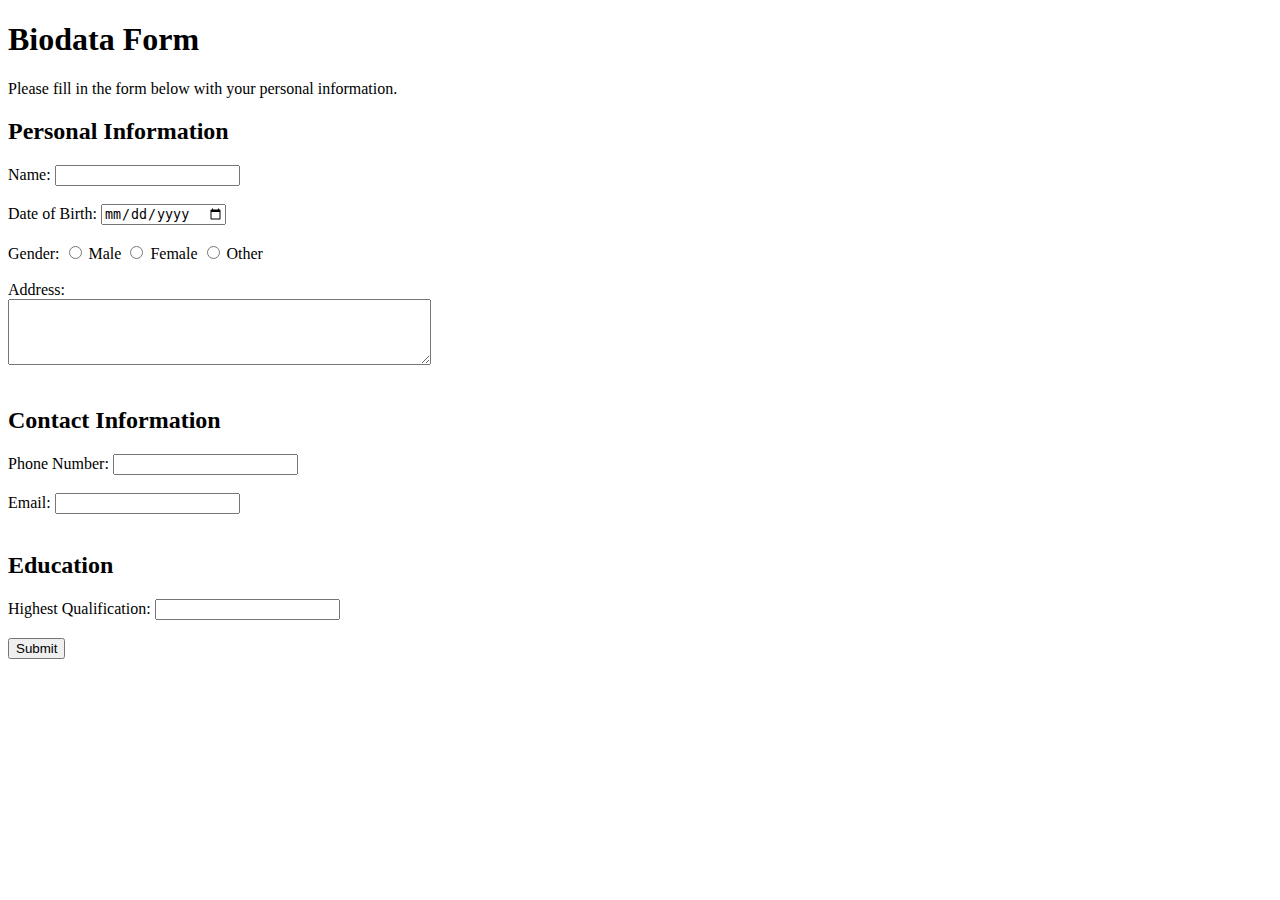
<file: week-1/index.html>
<!DOCTYPE html>
<html lang="en">
<head>
    <meta charset="UTF-8">
    <meta name="viewport" content="width=device-width, initial-scale=1.0">
    <title>Biodata Form</title>
</head>
<body>
    <h1>Biodata Form</h1>
    <p>Please fill in the form below with your personal information.</p>

    <form action="/submit_biodata" method="post">
        <h2>Personal Information</h2>
        <label for="name">Name:</label>
        <input type="text" id="name" name="name" required><br><br>

        <label for="dob">Date of Birth:</label>
        <input type="date" id="dob" name="dob" required><br><br>

        <label for="gender">Gender:</label>
        <input type="radio" id="male" name="gender" value="male">
        <label for="male">Male</label>
        <input type="radio" id="female" name="gender" value="female">
        <label for="female">Female</label>
        <input type="radio" id="other" name="gender" value="other">
        <label for="other">Other</label><br><br>

        <label for="address">Address:</label><br>
        <textarea id="address" name="address" rows="4" cols="50"></textarea><br><br>

        <h2>Contact Information</h2>
        <label for="phone">Phone Number:</label>
        <input type="tel" id="phone" name="phone"><br><br>

        <label for="email">Email:</label>
        <input type="email" id="email" name="email"><br><br>

        <h2>Education</h2>
        <label for="education">Highest Qualification:</label>
        <input type="text" id="education" name="education"><br><br>

        <input type="submit" value="Submit">
    </form>
</body>
</html>
</file>
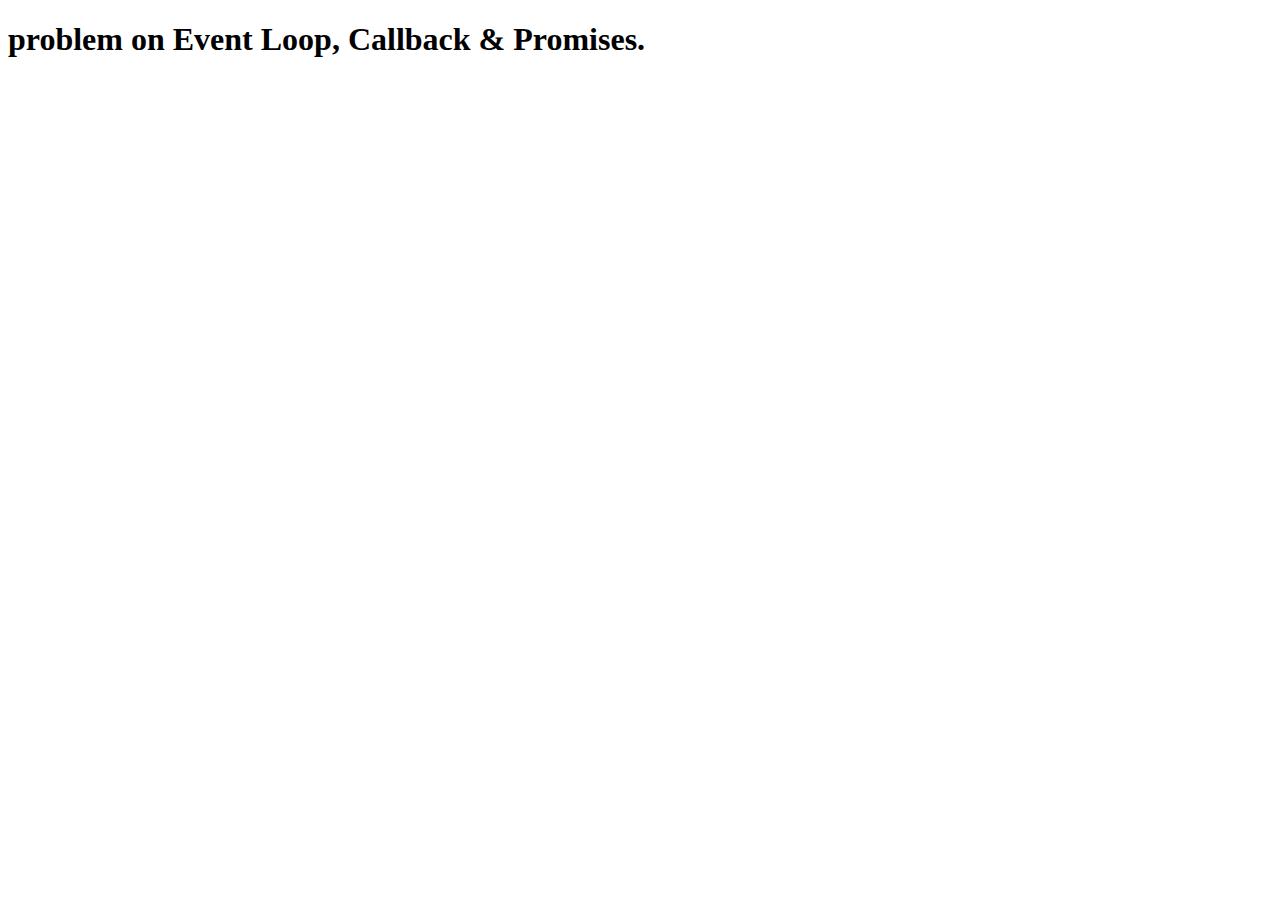
<file: week-10/index.html>
<!DOCTYPE html>
<html lang="en">
<head>
    <meta charset="UTF-8">
    <meta name="viewport" content="width=device-width, initial-scale=1.0">
    <title>Document</title>
</head>
<body>
    <h1> problem on Event Loop, Callback & Promises.</h1>
    <script src="script.js"></script>
</body>
</html>
</file>
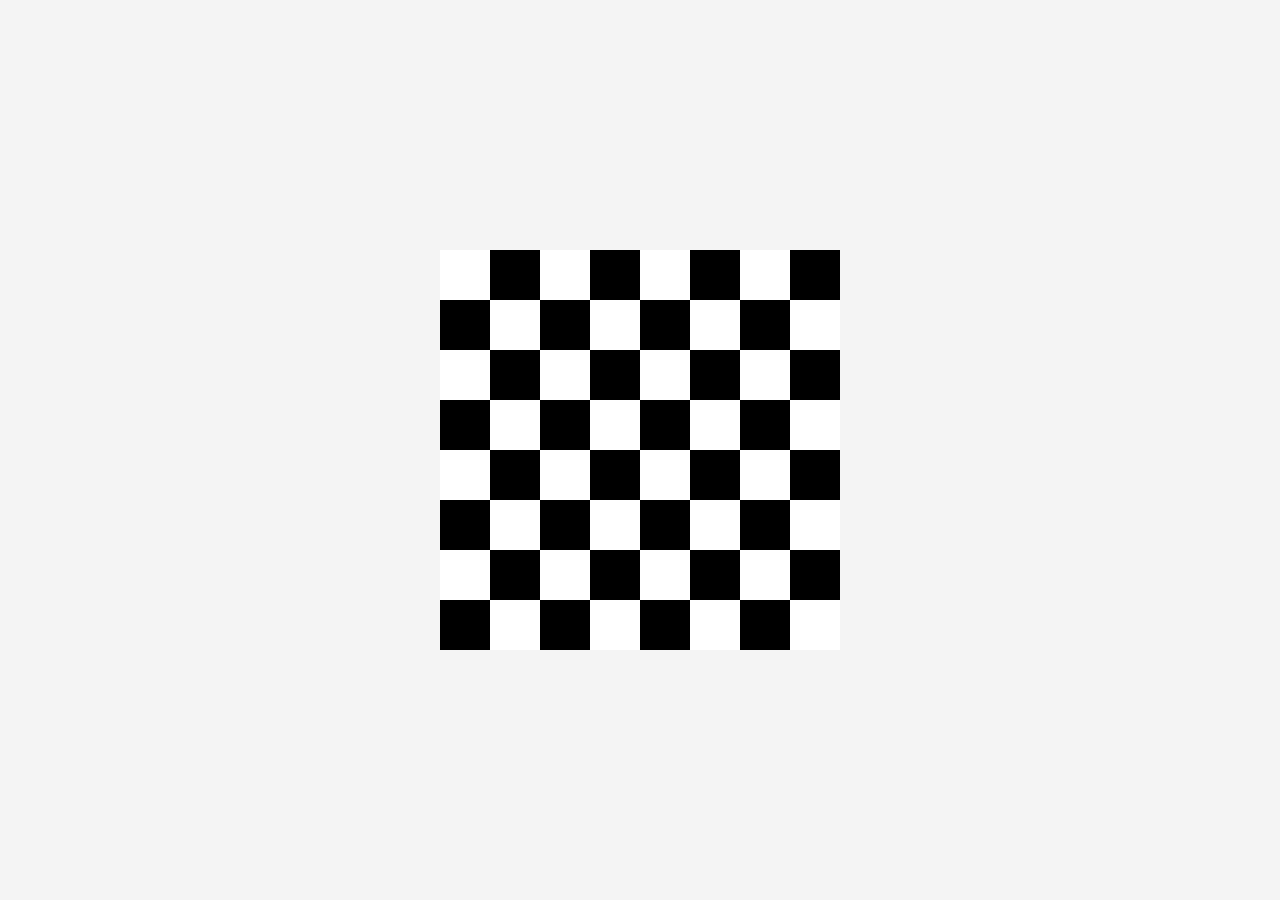
<file: week-12/index.html>
<!DOCTYPE html>
<html lang="en">
<head>
    <meta charset="UTF-8">
    <meta name="viewport" content="width=device-width, initial-scale=1.0">
    <title>Chessboard</title>
    <link rel="stylesheet" href="style.css">
</head>
<body>
    <div id="chessboard"></div>
    <script src="script.js"></script>
</body>
</html>
</file>
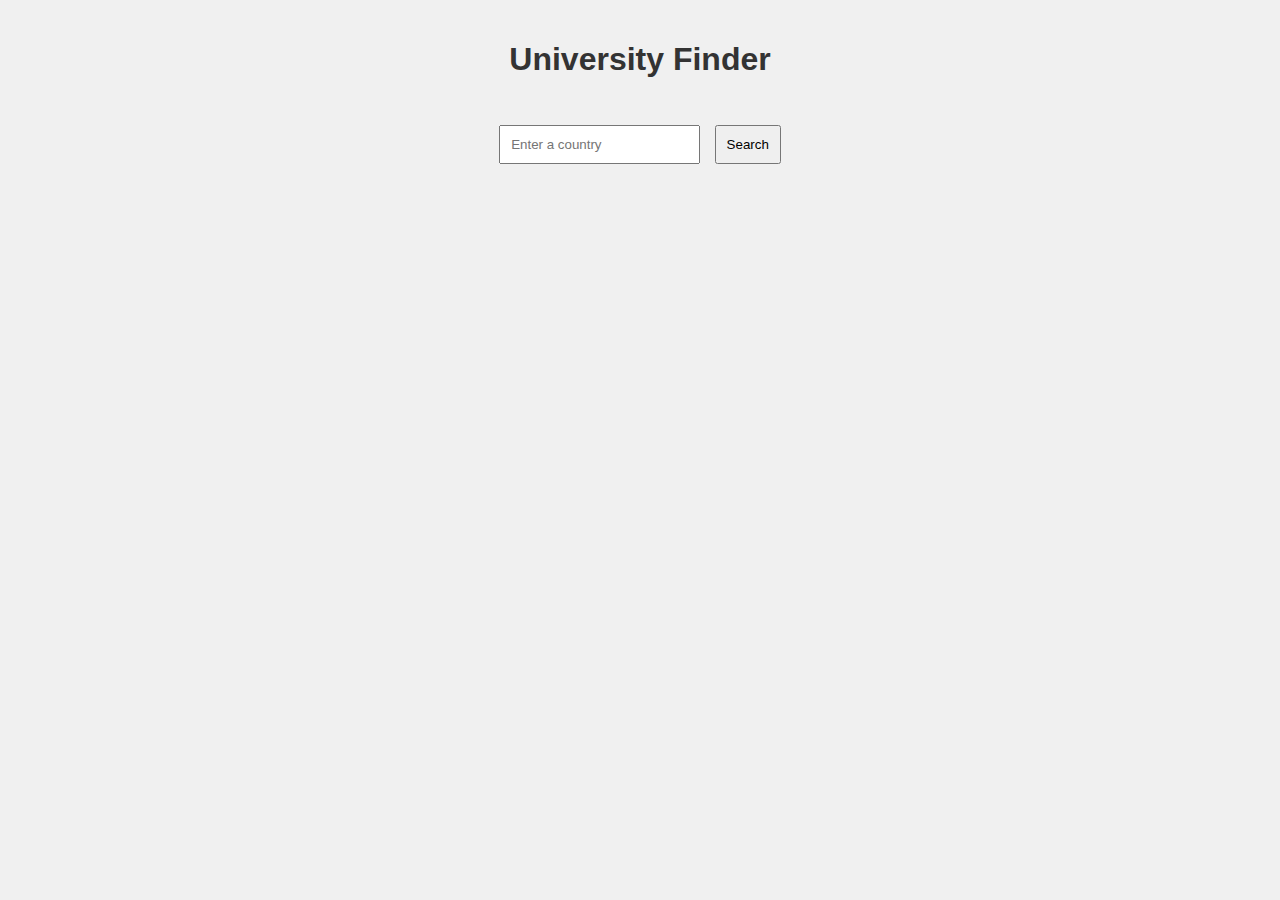
<file: week-13/index.html>
<!DOCTYPE html>
<html lang="en">
<head>
    <meta charset="UTF-8">
    <meta name="viewport" content="width=device-width, initial-scale=1.0">
    <title>University Finder</title>
    <link rel="stylesheet" href="style.css">
</head>
<body>
    <h1>University Finder</h1>
    <div>
        <input type="text" id="country-input" placeholder="Enter a country">
        <button id="search-btn">Search</button>
    </div>
    <ul id="university-list"></ul>
    <script src="script.js"></script>
</body>
</html>
</file>
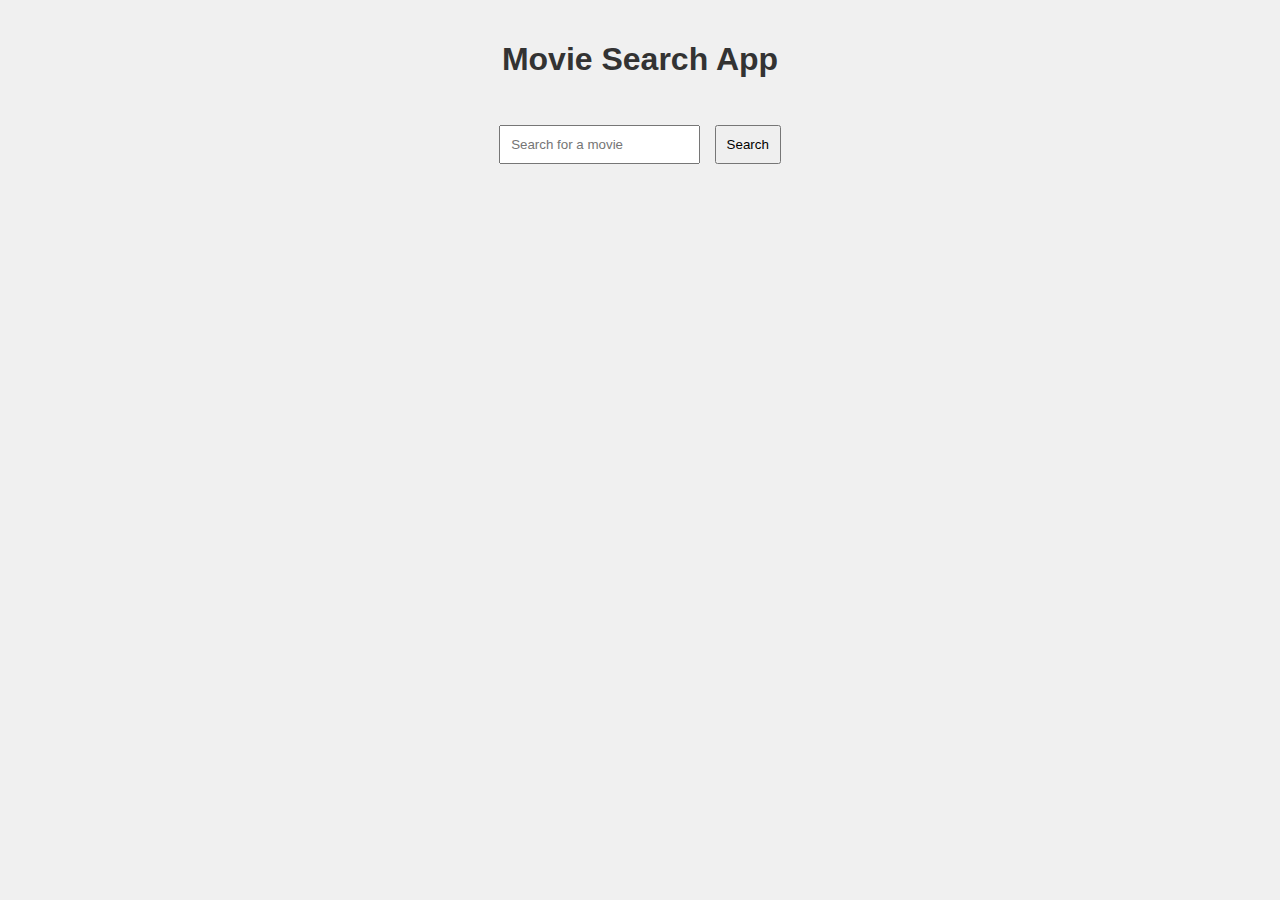
<file: week-14/index.html>
<!DOCTYPE html>
<html lang="en">
<head>
    <meta charset="UTF-8">
    <meta name="viewport" content="width=device-width, initial-scale=1.0">
    <title>Movie Search App</title>
    <link rel="stylesheet" href="style.css">
</head>
<body>
    <h1>Movie Search App</h1>
    <div>
        <input type="text" id="search-input" placeholder="Search for a movie">
        <button id="search-btn">Search</button>
    </div>
    <div id="movies-container"></div>
    <script src="script.js"></script>
</body>
</html>
</file>
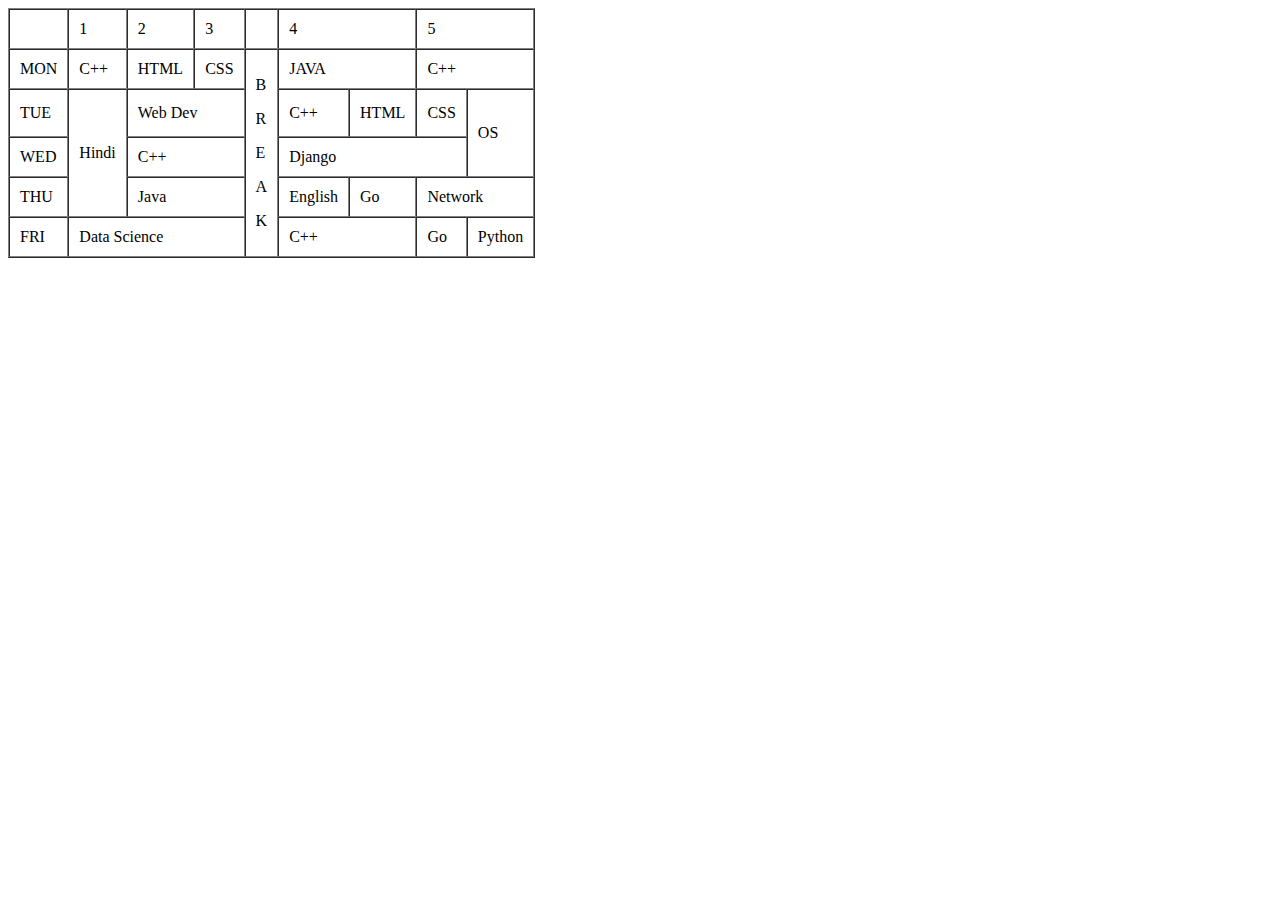
<file: week-2/index.html>
<!DOCTYPE html>
<html lang="en">
<head>
    <meta charset="UTF-8">
    <meta name="viewport" content="width=device-width, initial-scale=1.0">
    <title>Time Table</title>
</head>
<body>
    <table border="1" cellpadding="10px" cellspacing="0">
        <tr>
            <td></td>
            <td>1</td>
            <td>2</td>
            <td>3</td>
            <td></td>
            <td colspan="2">4</td>
            <td colspan="2">5</td>
        </tr>
        <tr>
            <td>MON</td>
            <td>C++</td>
            <td>HTML</td>
            <td>CSS</td>
            <td rowspan="5">
                <p>B</p>
                <p>R</p>
                <p>E</p>
                <p>A</p>
                <p>K</p>
            </td>
            <td colspan="2">JAVA</td>
            <td colspan="2">C++</td>
        </tr>
        <tr>
            <td>TUE</td>
            <td rowspan="3">Hindi</td>
            <td colspan="2">Web Dev</td>
            <td>C++</td>
            <td>HTML</td>
            <td>CSS</td>
            <td rowspan="2">OS</td>
        </tr>
        <tr>
            <td>WED</td>
            <td colspan="2">C++</td>
            <td colspan="3">Django</td>
        
        </tr>
        <tr>
            <td>THU</td>
            <td colspan="2">Java</td>
            <td>English</td>
            <td>Go</td>
            <td colspan="2">Network</td>
            
        </tr>
        <tr>
            <td>FRI</td>
            <td colspan="3">Data Science</td>
            <td colspan="2">C++</td>
            <td>Go</td>
            <td>Python</td>
        </tr>
    </table>
</body>
</html>
</file>
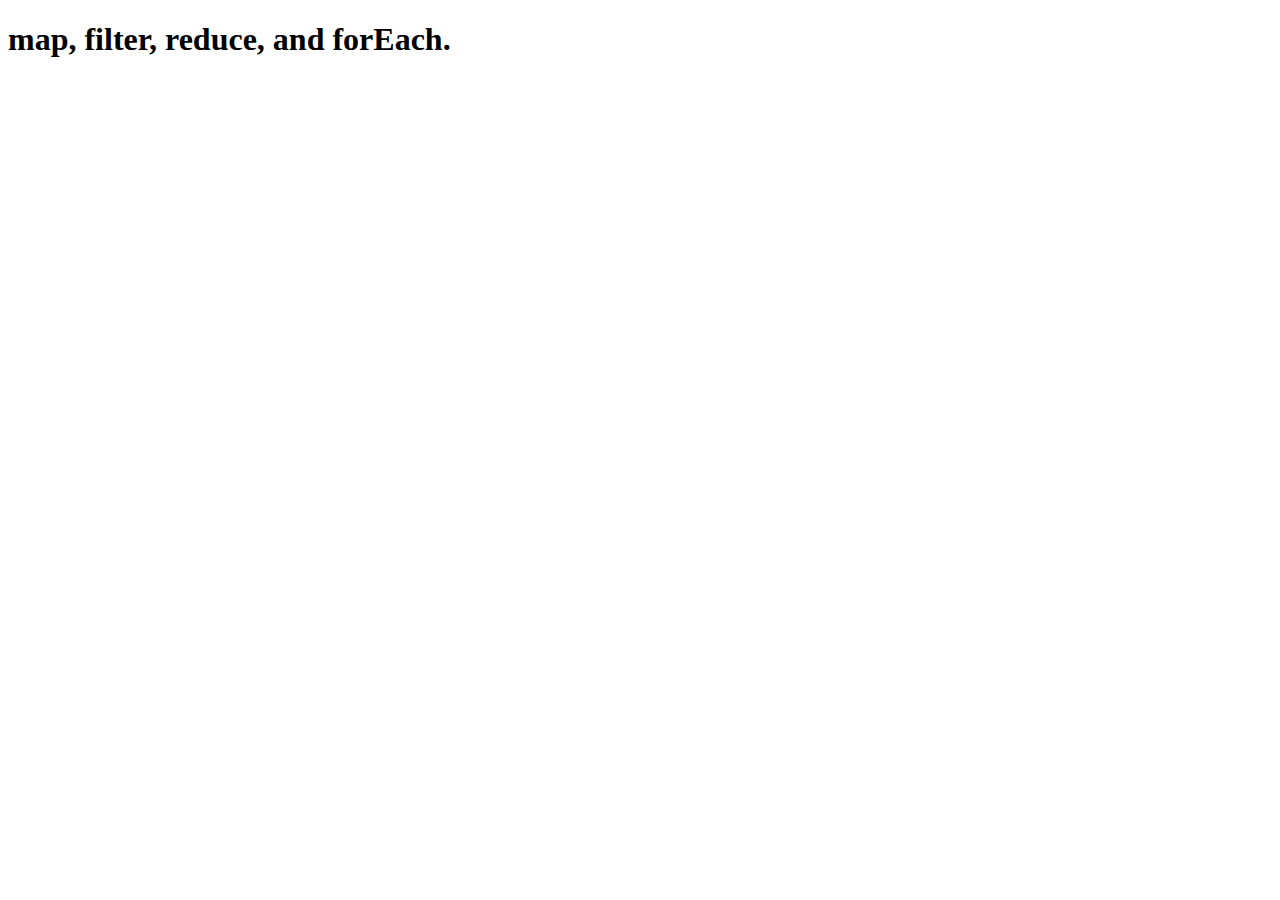
<file: week-8/index.html>
<!DOCTYPE html>
<html lang="en">
<head>
    <meta charset="UTF-8">
    <meta name="viewport" content="width=device-width, initial-scale=1.0">
    <title>Document</title>
</head>
<body>
    <h1>map, filter, reduce, and forEach.</h1>
    <script src="script.js"></script>
</body>
</html>
</file>
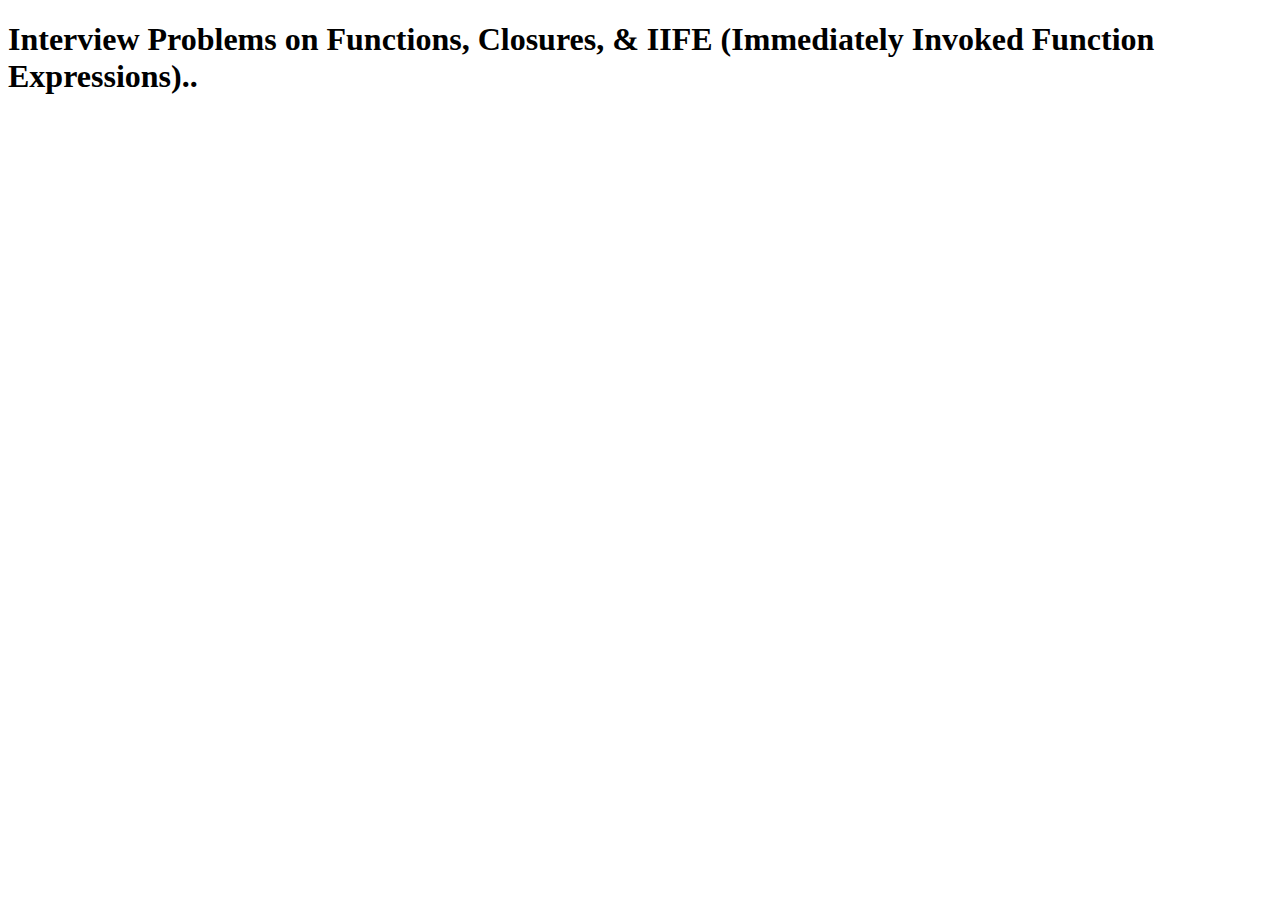
<file: week-9/index.html>
<!DOCTYPE html>
<html lang="en">
<head>
    <meta charset="UTF-8">
    <meta name="viewport" content="width=device-width, initial-scale=1.0">
    <title>Document</title>
</head>
<body>
    <h1> Interview Problems on Functions, Closures, & IIFE (Immediately Invoked
        Function Expressions)..</h1>
    <script src="script.js"></script>
</body>
</html>
</file>
<file: week-12/style.css>
body {
    font-family: Arial, sans-serif;
    display: flex;
    justify-content: center;
    align-items: center;
    height: 100vh;
    background-color: #f4f4f4;
    margin: 0;
}

#chessboard {
    display: grid;
    grid-template-columns: repeat(8, 50px);
    grid-template-rows: repeat(8, 50px);
    gap: 0;
    width: 400px;
    height: 400px;
}

.square {
    width: 50px;
    height: 50px;
}

.black {
    background-color: black;
}

.white {
    background-color: white;
}
</file>
<file: week-13/style.css>
body {
    font-family: Arial, sans-serif;
    display: flex;
    flex-direction: column;
    align-items: center;
    background-color: #f0f0f0;
    margin: 0;
    padding: 20px;
}

h1 {
    color: #333;
}

div {
    margin: 20px 0;
}

input, button {
    padding: 10px;
    margin: 5px;
}

#university-list {
    list-style: none;
    padding: 0;
}

li {
    background-color: #fff;
    border: 1px solid #ccc;
    border-radius: 5px;
    padding: 10px;
    margin: 5px 0;
    width: 300px;
    text-align: center;
}
</file>
<file: week-14/style.css>
body {
    font-family: Arial, sans-serif;
    display: flex;
    flex-direction: column;
    align-items: center;
    background-color: #f0f0f0;
    margin: 0;
    padding: 20px;
}

h1 {
    color: #333;
}

div {
    margin: 20px 0;
}

input, button {
    padding: 10px;
    margin: 5px;
}

#movies-container {
    display: flex;
    flex-wrap: wrap;
    justify-content: center;
}

.movie {
    background-color: #fff;
    border: 1px solid #ccc;
    border-radius: 5px;
    padding: 10px;
    margin: 10px;
    width: 200px;
    text-align: center;
}

.movie img {
    max-width: 100%;
    border-radius: 5px;
}
</file>
